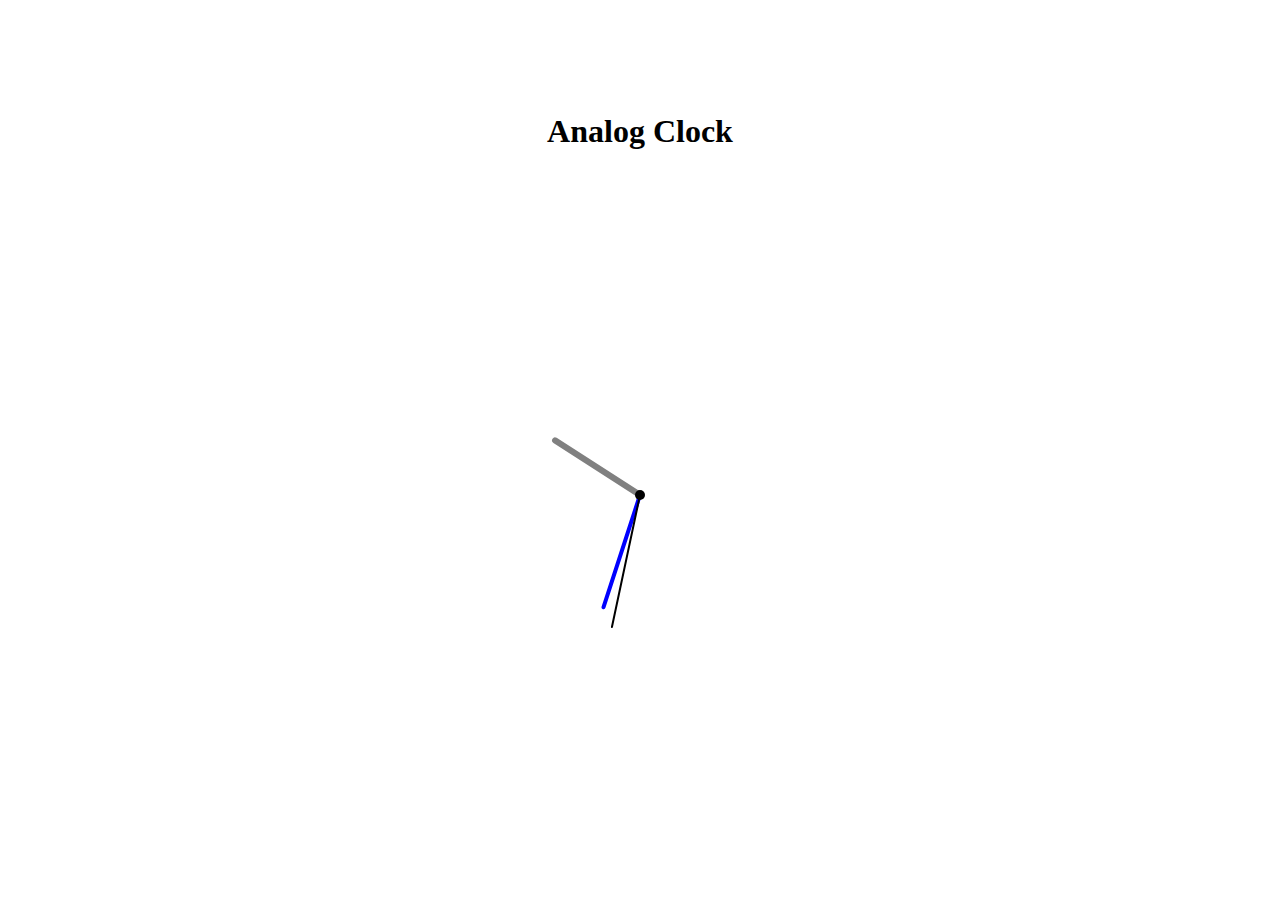
<file: Analog Clock/index.html>
<!DOCTYPE html>
<html lang="en">
<head>
    <meta charset="UTF-8">
    <meta name="viewport" content="width=device-width, initial-scale=1.0">
    <title>Analog Clock</title>
    <link rel="stylesheet" href="style.css">
</head>
<body>
    <h1>Analog Clock</h1>
    <div class="clock">
        <div class="hour"></div>
        <div class="minute"></div>
        <div class="second"></div>
    </div>

    
</body>
<script src="script.js"></script>
</html>
</file>
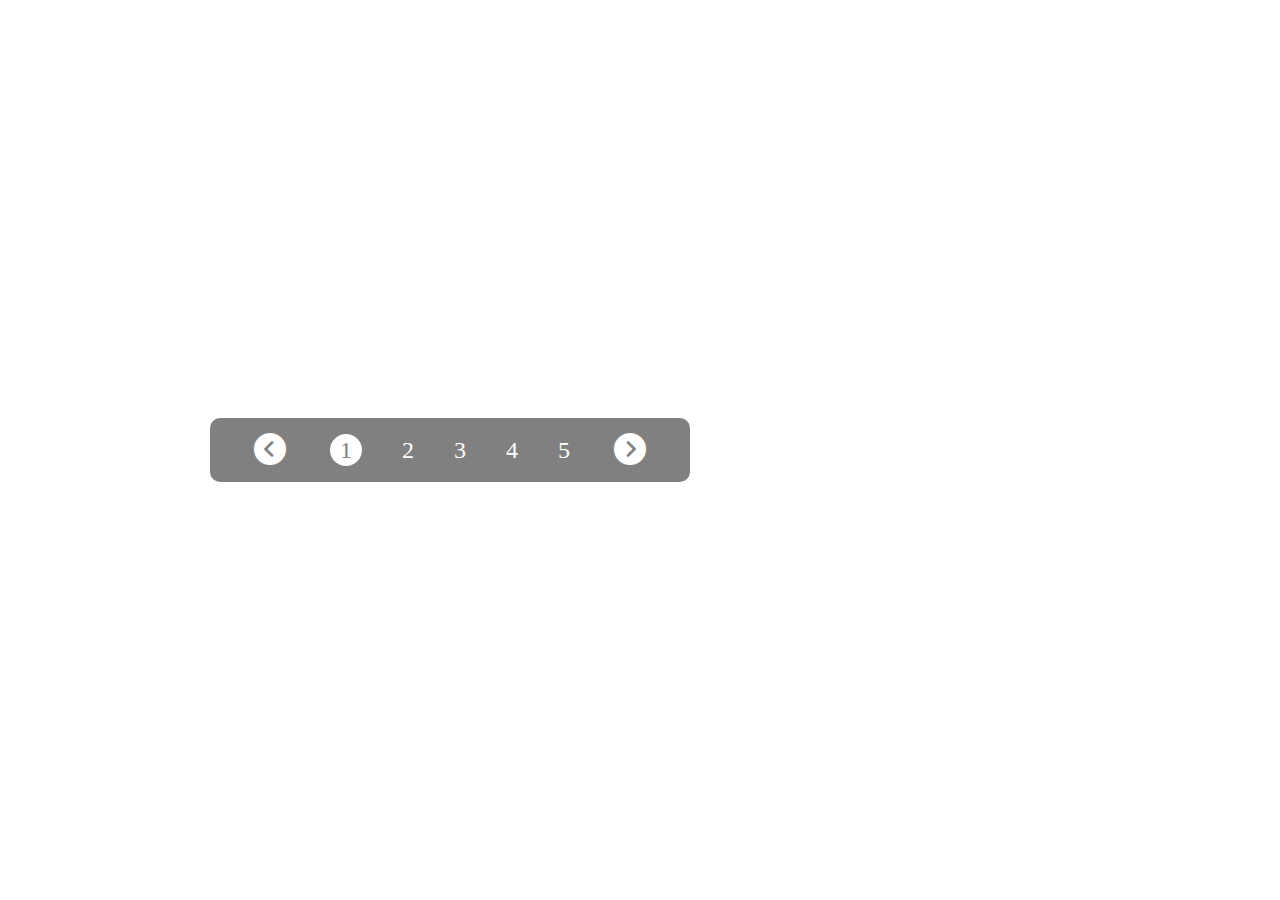
<file: Build pagination/index.html>
<!DOCTYPE html>
<html lang="en">
<head>
    <meta charset="UTF-8">
    <meta name="viewport" content="width=device-width, initial-scale=1.0">
    <title>Pagination</title>
    <link rel="stylesheet" href="style.css">
    <link rel="stylesheet" href="https://cdnjs.cloudflare.com/ajax/libs/font-awesome/6.7.2/css/all.min.css" integrity="sha512-Evv84Mr4kqVGRNSgIGL/F/aIDqQb7xQ2vcrdIwxfjThSH8CSR7PBEakCr51Ck+w+/U6swU2Im1vVX0SVk9ABhg==" crossorigin="anonymous" referrerpolicy="no-referrer" />

</head>
<body>

    <div class="container">
        <div class="btn prev"><i class="fa-solid fa-circle-chevron-left"></i></div>
        <ul class="page-container">
            <li class="page active">1</li>
            <li class="page">2</li>
            <li class="page">3</li>
            <li class="page">4</li>
            <li class="page">5</li>
        </ul>

        <div class="btn next"><i class="fa-solid fa-circle-chevron-right"></i></div>
    </div>


</body>
<script src="script.js"></script>
</html>
</file>
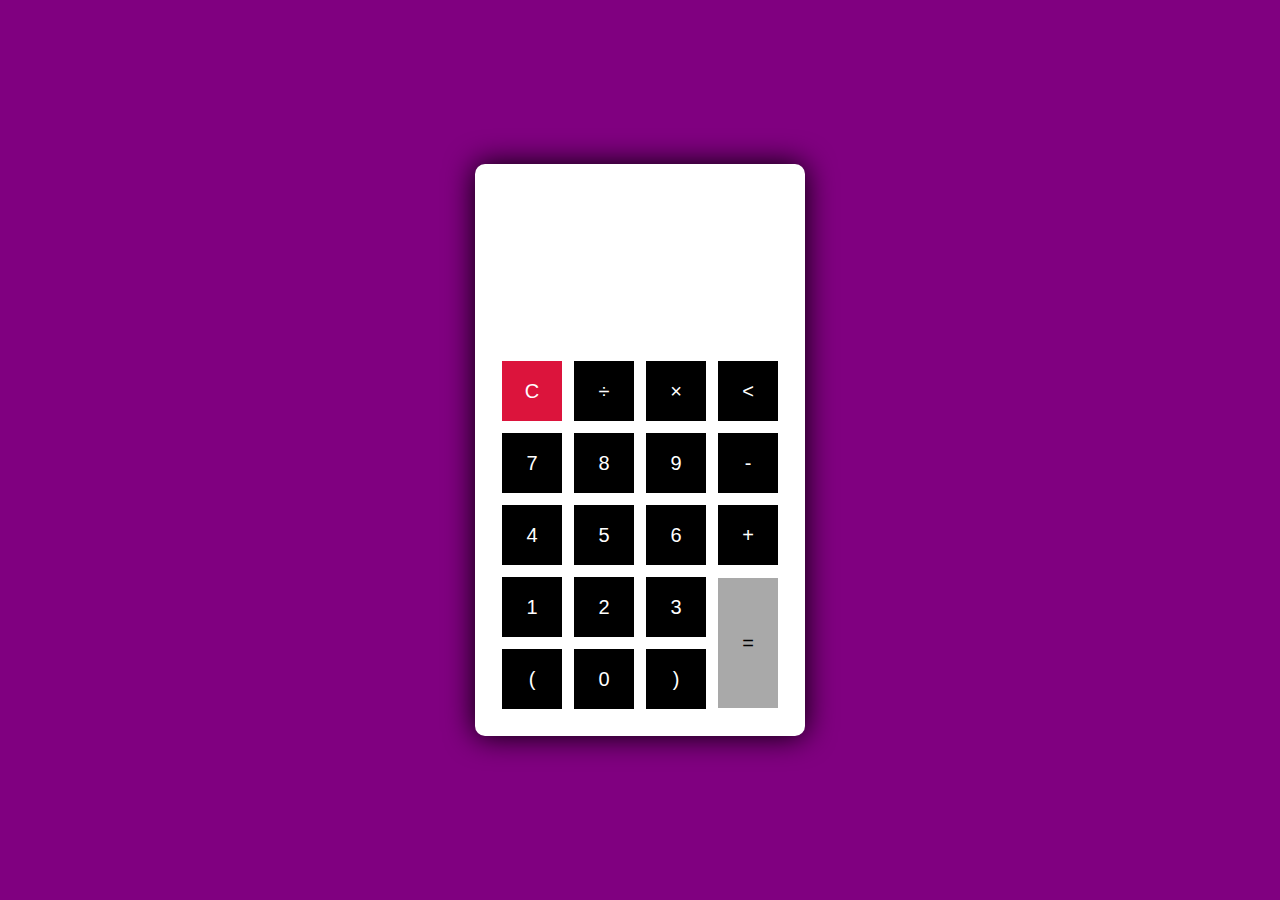
<file: calculator/index.html>
<!DOCTYPE html>
<html lang="en">
<head>
    <meta charset="UTF-8">
    <meta name="viewport" content="width=device-width, initial-scale=1.0">
    <title>A Simple Calculator</title>
    <link rel="stylesheet" href="style.css">
</head>
<body>

    <div class="container">
        <div class="calculator">
            <div class="display-screen">
                <div id="display"></div>
            </div>


            <div class="buttons">
                <table>
                    <!-- first row -->
                    <tr>
                        <td><button class="btn-operator" id="clear">C</button></td>
                        <td><button class="btn-operator" id="/">&divide;</button></td>
                        <td><button class="btn-operator" id="*">&times;</button></td>
                        <td><button class="btn-operator" id="backspace"><</button></td>
                    </tr>

                    <!-- second row -->
                     <tr>
                         <td><button class="btn-operator" id="7">7</button></td>
                         <td><button class="btn-operator" id="8">8</button></td>
                         <td><button class="btn-operator" id="9">9</button></td>
                         <td><button class="btn-operator" id="-">-</button></td>
                     </tr>

                     <!-- third row -->
                      <tr>
                         <td><button class="btn-operator" id="4">4</button></td>
                         <td><button class="btn-operator" id="5">5</button></td>
                         <td><button class="btn-operator" id="6">6</button></td>
                         <td><button class="btn-operator" id="+">+</button></td>
                      </tr>


                      <!-- forth row -->
                       <tr>
                         <td><button class="btn-operator" id="1">1</button></td>
                         <td><button class="btn-operator" id="2">2</button></td>
                         <td><button class="btn-operator" id="3">3</button></td>
                         <td rowspan="2"><button class="btn-equal" id="equal">=</button></td>
                       </tr>

                       <!-- 5th row -->
                        <tr>
                            <td><button class="btn-operator" id="(">(</button></td>
                            <td><button class="btn-operator" id="0">0</button></td>
                            <td><button class="btn-operator" id=")">)</button></td>
                    </tr>

                </table>
            </div>
        </div>
    </div>
    
</body>
<script src="script.js"></script>
</html>
</file>
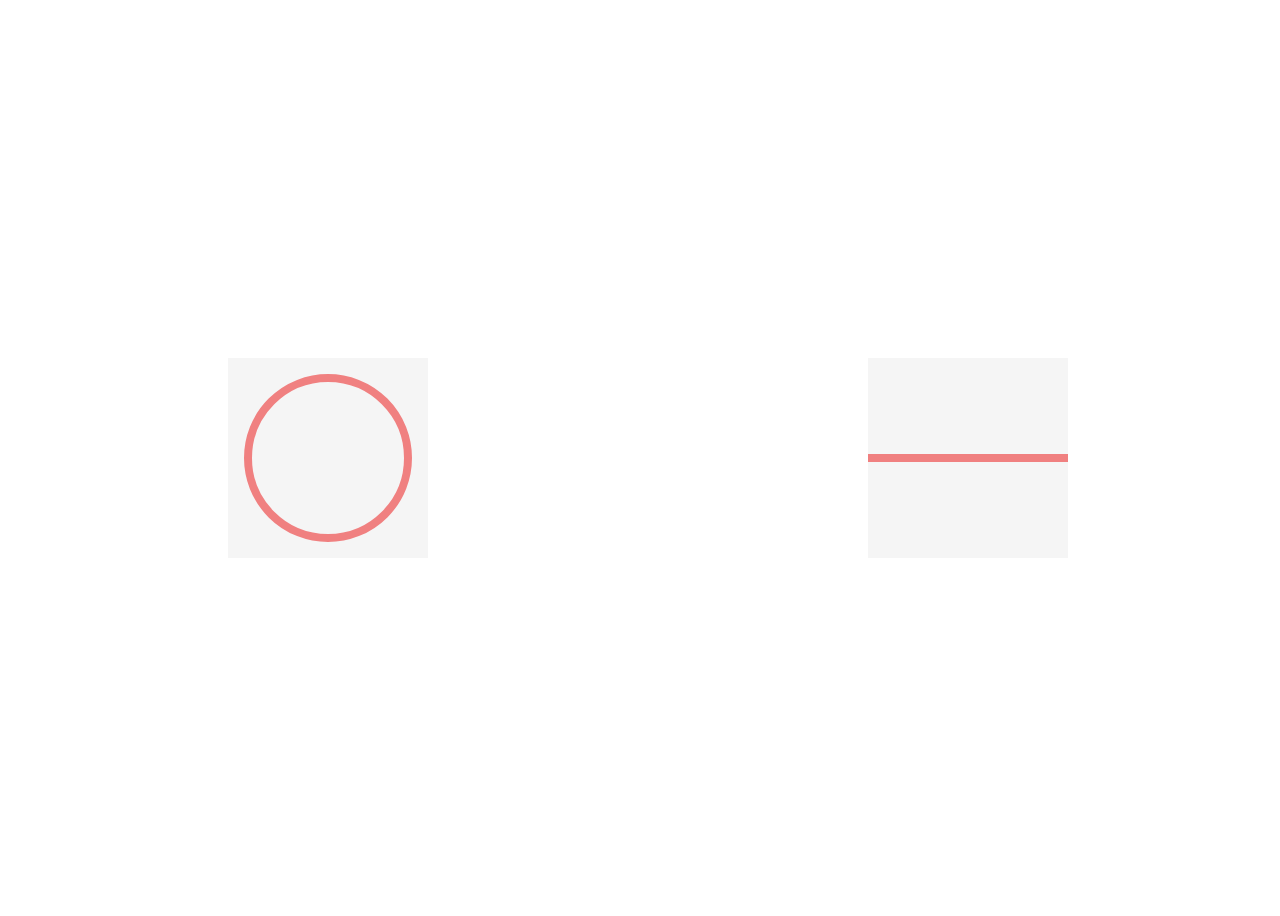
<file: circular and Hrozontal progress Bar /index.html>
<!DOCTYPE html>
<html lang="en">
<head>
    <meta charset="UTF-8">
    <meta name="viewport" content="width=device-width, initial-scale=1.0">
    <title>Loader</title>
    <link rel="stylesheet" href="style.css"/>
</head>
<body>

    <div class="wrap rotate">
        <svg>
            <circle class="circular" cx="100" cy="100" r="80"  fill="none" stroke="lightcoral"
            stroke-width="8"></circle>
        </svg>
    </div>


    <div class="wrap">
        <svg>
            <line  x1="0" y1="100" x2="200" y2="100" stroke-width="8" stroke="lightcoral"></line>
            
        </svg>
    </div>





    
</body>
</html>
</file>
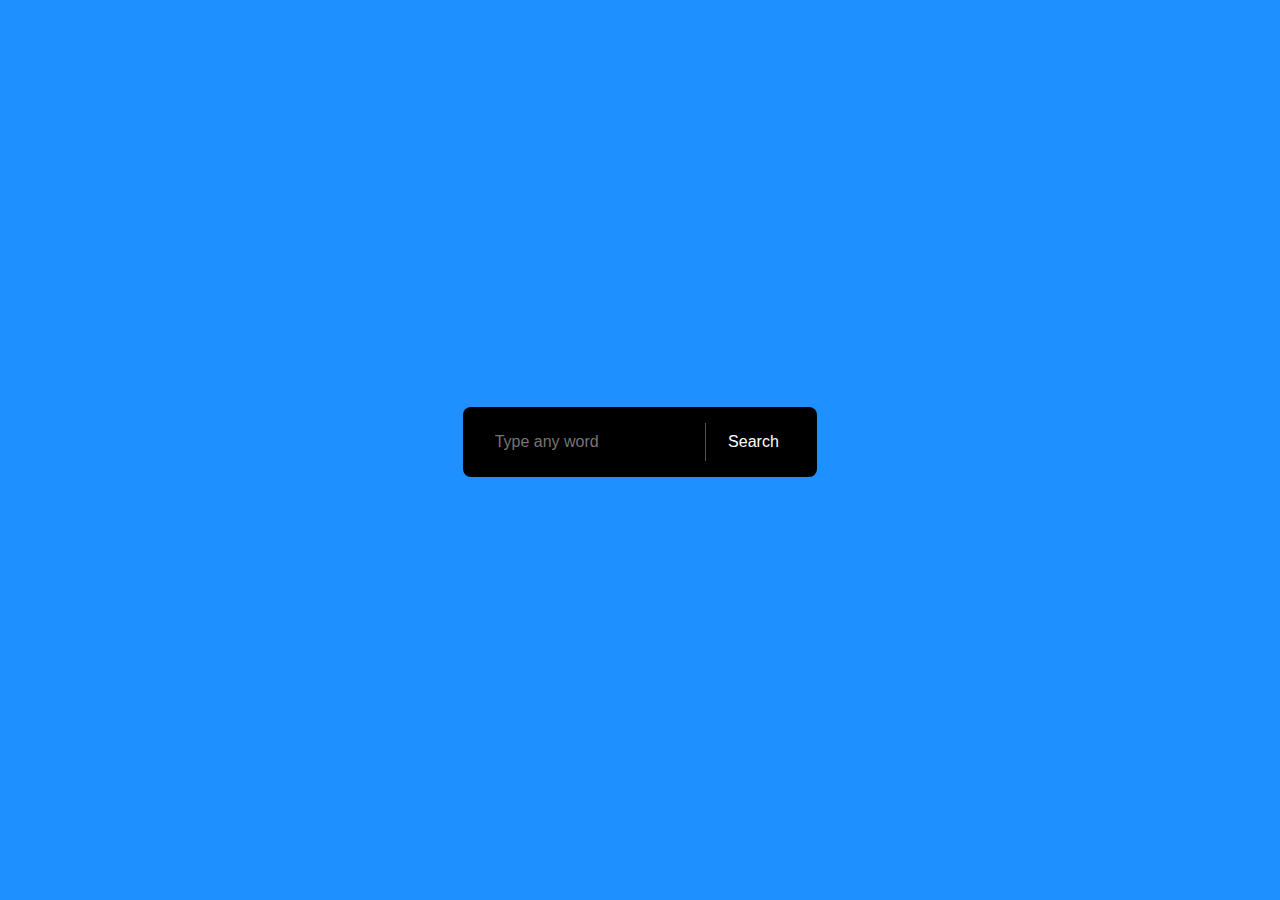
<file: dictionaryApplication/index.html>
<!DOCTYPE html>
<html lang="en">
<head>
    <meta charset="UTF-8">
    <meta name="viewport" content="width=device-width, initial-scale=1.0">
    <title>Dictionary Application</title>
    <link rel="stylesheet" href="style.css">


</head>
<body>

    <div class="container">
        <div class="search-form">
            <input type="text" placeholder="Type any word">
            <button>Search</button>
        </div>




        <div class="dictionary-app">
            <!-- <div class="card">
                <div class="property">
                    <span>Word:</span>
                    <span>The name of the word</span>
                </div>


                <div class="property">
                    <span>phonetics:</span>
                    <span>Phonetics will go here</span>
                </div>

                <div class="property">
                    <span>Audio:</span>
                </div>

                <div class="property">
                    <span>Definition:</span>
                    <span>Definition will go here</span>
                </div>

                <div class="property">
                    <span>Example:</span>
                </div>

                <div class="property">
                    <span>Parts of speech:</span>
                </div>

            </div> -->
        </div>
    </div>
    
</body>
<script src="script.js"></script>
</html>
</file>
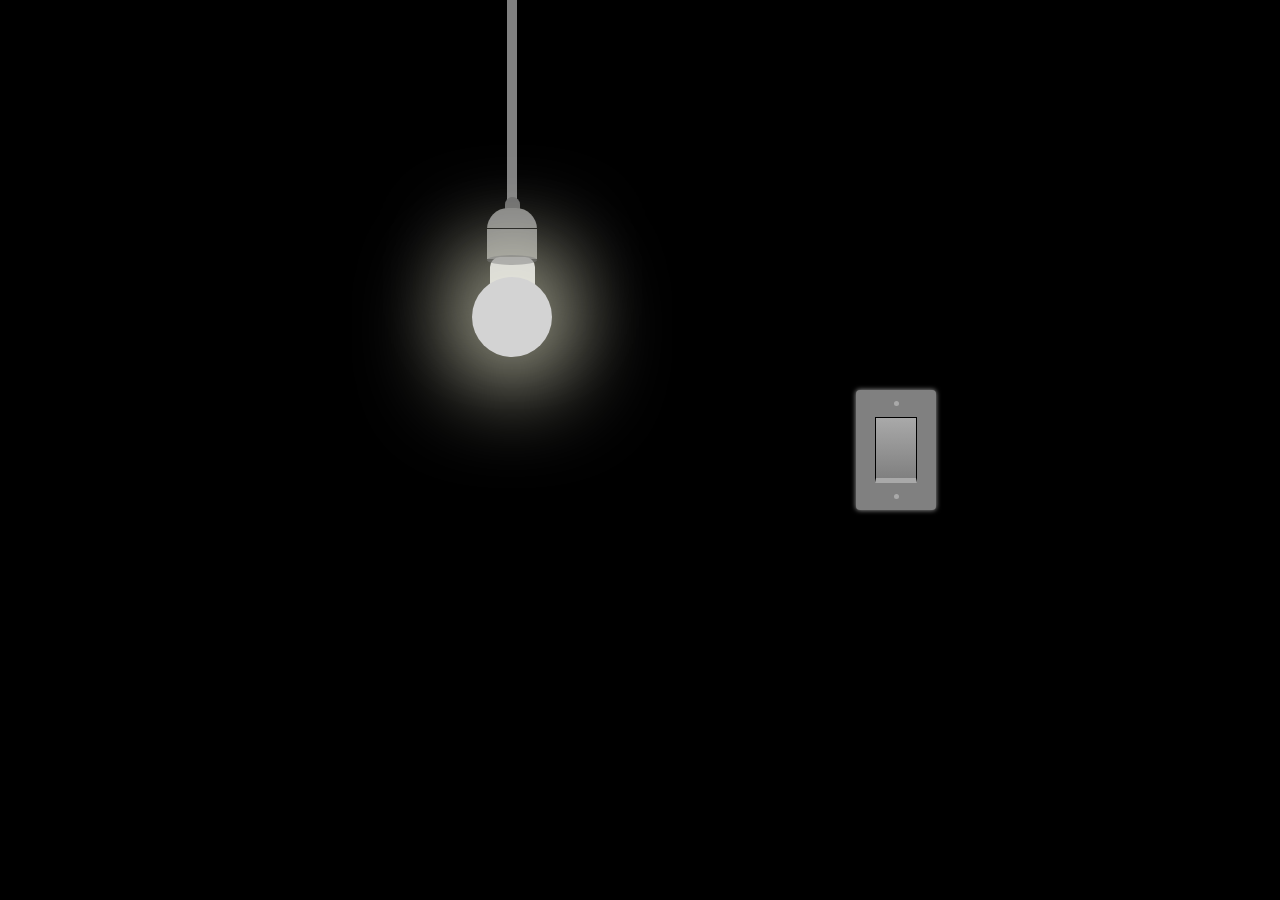
<file: lightBlubOnOff/index.html>
<!DOCTYPE html>
<html lang="en">
<head>
    <meta charset="UTF-8">
    <meta name="viewport" content="width=device-width, initial-scale=1.0">
    <title>Bulb</title>
    <link rel="stylesheet" href="style.css">
</head>
<body>

    <div class="bulb-container">
        <div class="wire"></div>
        <div class="wire-connection"></div>
        <div class="socket-top"></div>
        <div class="socket-bottom"></div>
        <div class="socket-back"></div>
        <div class="bulb-top bulbOn"></div>
        <div class="bulb-bottom bulbOn"></div>
         
    </div>

     <div class="switch-container">
        <div class="switch-cover">
            <div class="screw"></div>
            <div class="switch "></div>
            <div class="screw"></div>
        </div>
     </div>



</body>
<script src="script.js"></script>
</html>
</file>
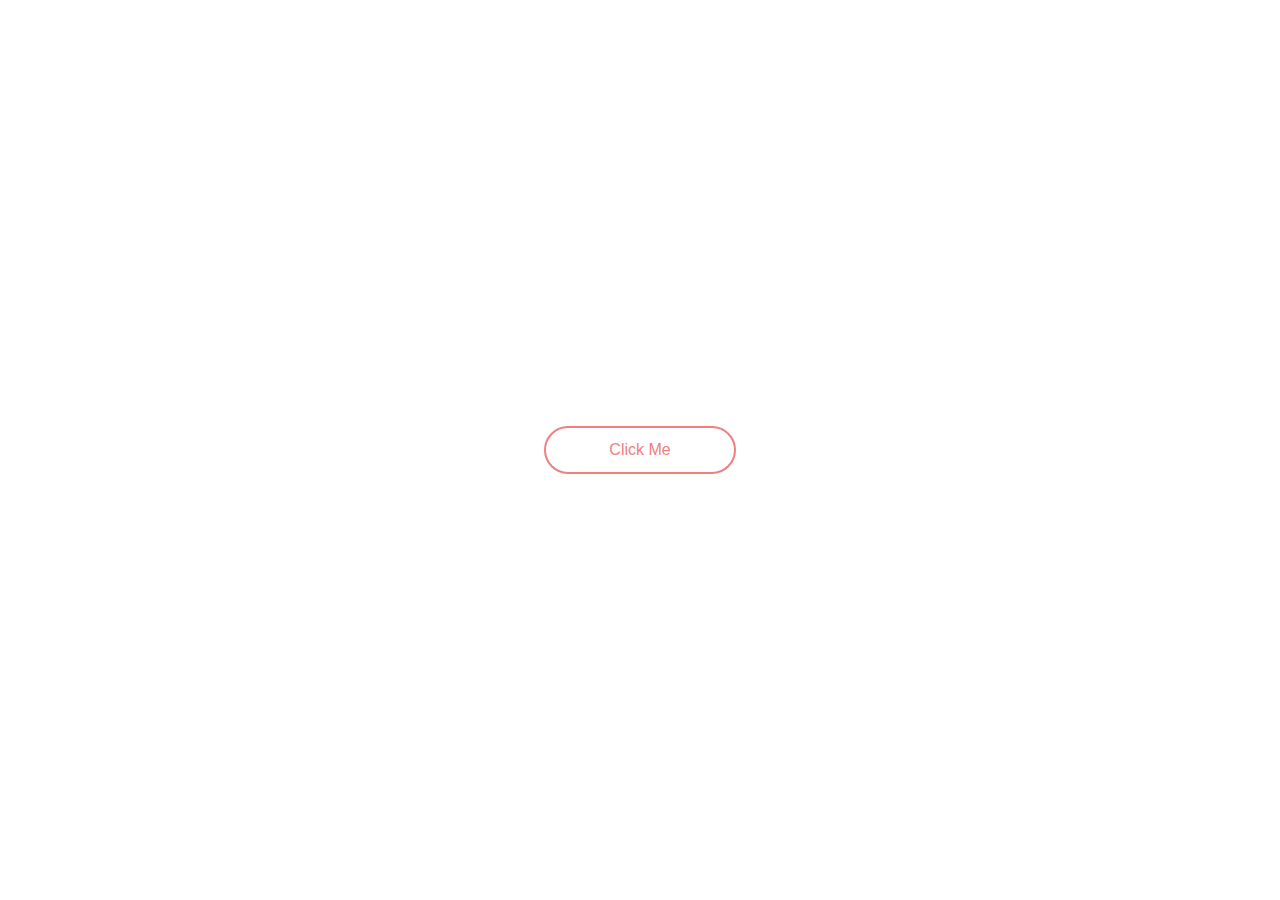
<file: popup model/index.html>
<!DOCTYPE html>
<html lang="en">
<head>
    <meta charset="UTF-8">
    <meta name="viewport" content="width=device-width, initial-scale=1.0">
    <title>Popup Model</title>
    <link rel="stylesheet" href="style.css">
</head>
<body>

    <div class="modal">
        <h2>pop Up Modal</h2>
        <p>Lorem ipsum dolor sit amet consectetur, adipisicing elit. 
         Harum blanditiis in illum quisquam saepe eum cumque debitis quos
         Lorem ipsum dolor sit amet consectetur, adipisicing elit. 
         Harum blanditiis in illum quisquam saepe eum cumque debitis quos? </p>
         <div class="btn modalBtn">Close</div>
    </div>


    <div class="btn ClickMe">
        Click Me
    </div>
</body>
<script src="script.js"></script>
</html>
</file>
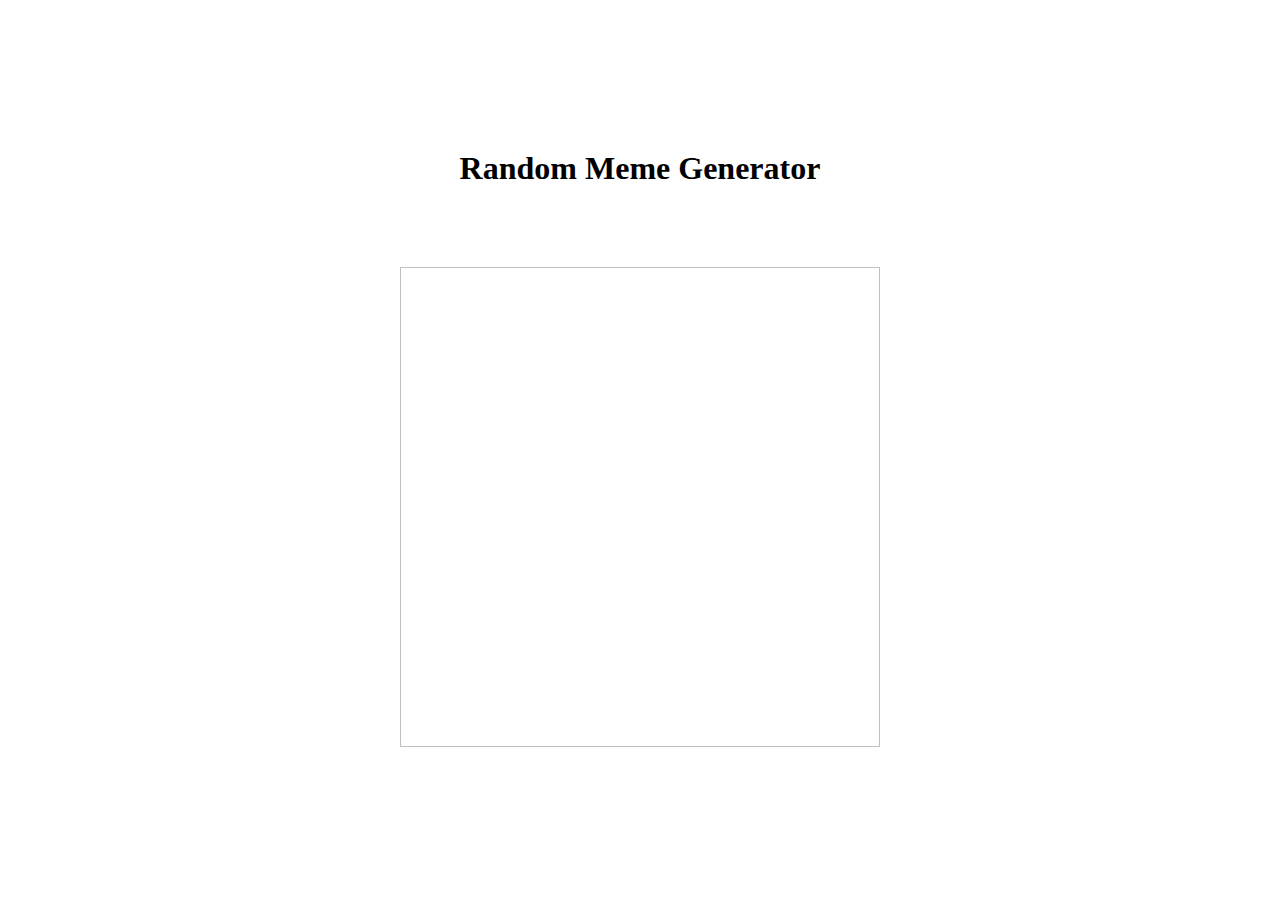
<file: Random Meme generator/index.html>
<!DOCTYPE html>
<html lang="en">
<head>
    <meta charset="UTF-8">
    <meta name="viewport" content="width=device-width, initial-scale=1.0">
    <title>RandomMemeGenerator</title>
    <link rel="stylesheet" href="style.css">
</head>
<body>

   <div class="container">

    <h1>Random Meme Generator</h1>
    <div class="meme">
         <img class="img-tag" alt="">
    </div>

   </div>
    
</body>
<script src="script.js"></script>
</html>
</file>
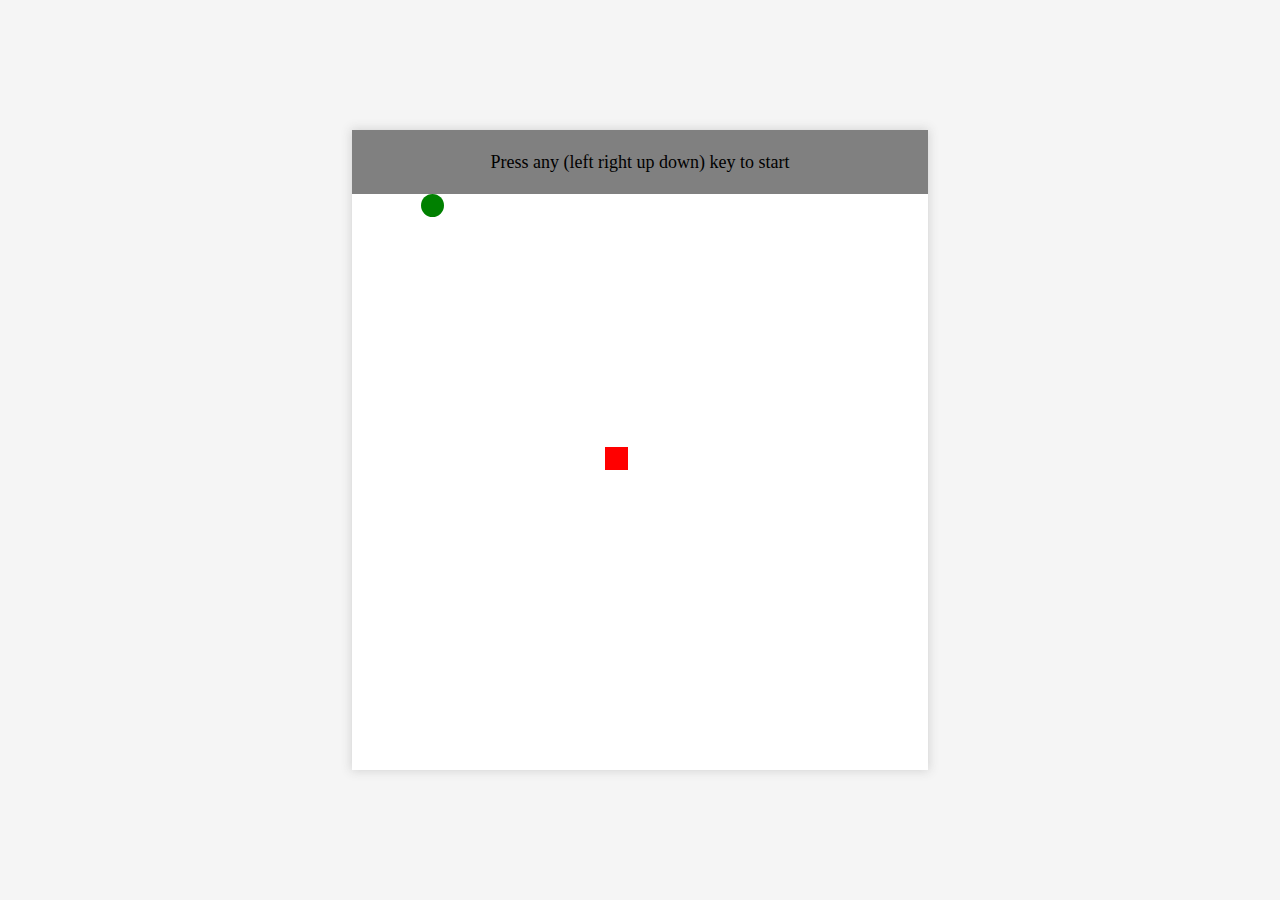
<file: snake game/index.html>
<!DOCTYPE html>
<html lang="en">
<head>
    <meta charset="UTF-8">
    <meta name="viewport" content="width=device-width, initial-scale=1.0">
    <title>snakeGame</title>
    <link rel="stylesheet" href="style.css">
</head>
<body>
    <div class="container">
        <div class="score-container">Press any (left right up down) key to start</div>
        <div class="game-container">
            <!-- <div class="food" style="grid-area: 2/5"></div> -->
        </div>
    </div>
</body>
<script src="script.js"></script>
</html>
</file>
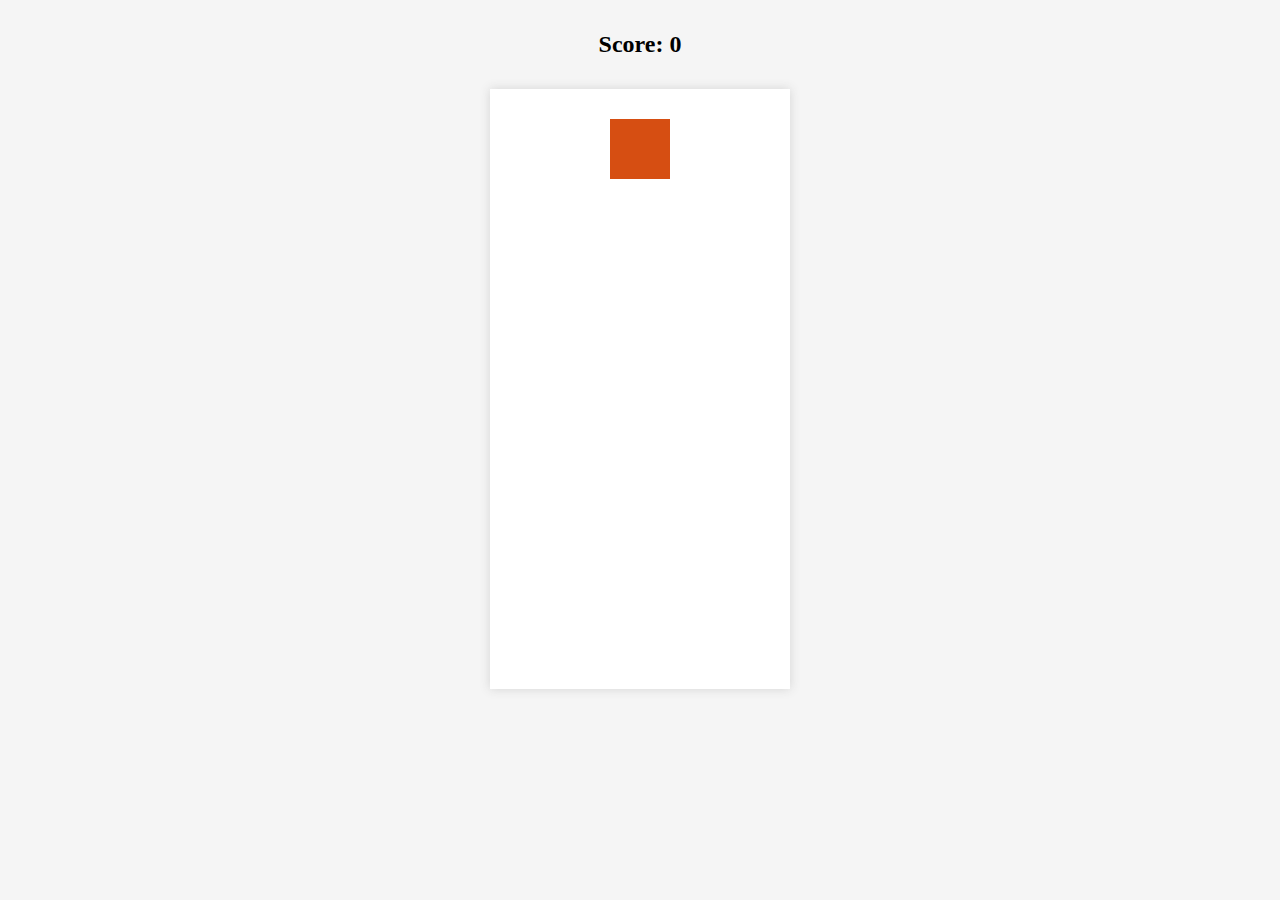
<file: TetrisGame/index.html>
<!DOCTYPE html>
<html lang="en">
<head>
    <meta charset="UTF-8">
    <meta name="viewport" content="width=device-width, initial-scale=1.0">
    <title>Tetris Game</title>
    <link rel="stylesheet" href="style.css">
</head>
<body>
    <h2>Score: 0</h2>
    <canvas id="tetris" height="600" width="300">
    </canvas>
</body>
<script src="script.js"></script>
</html>
</file>
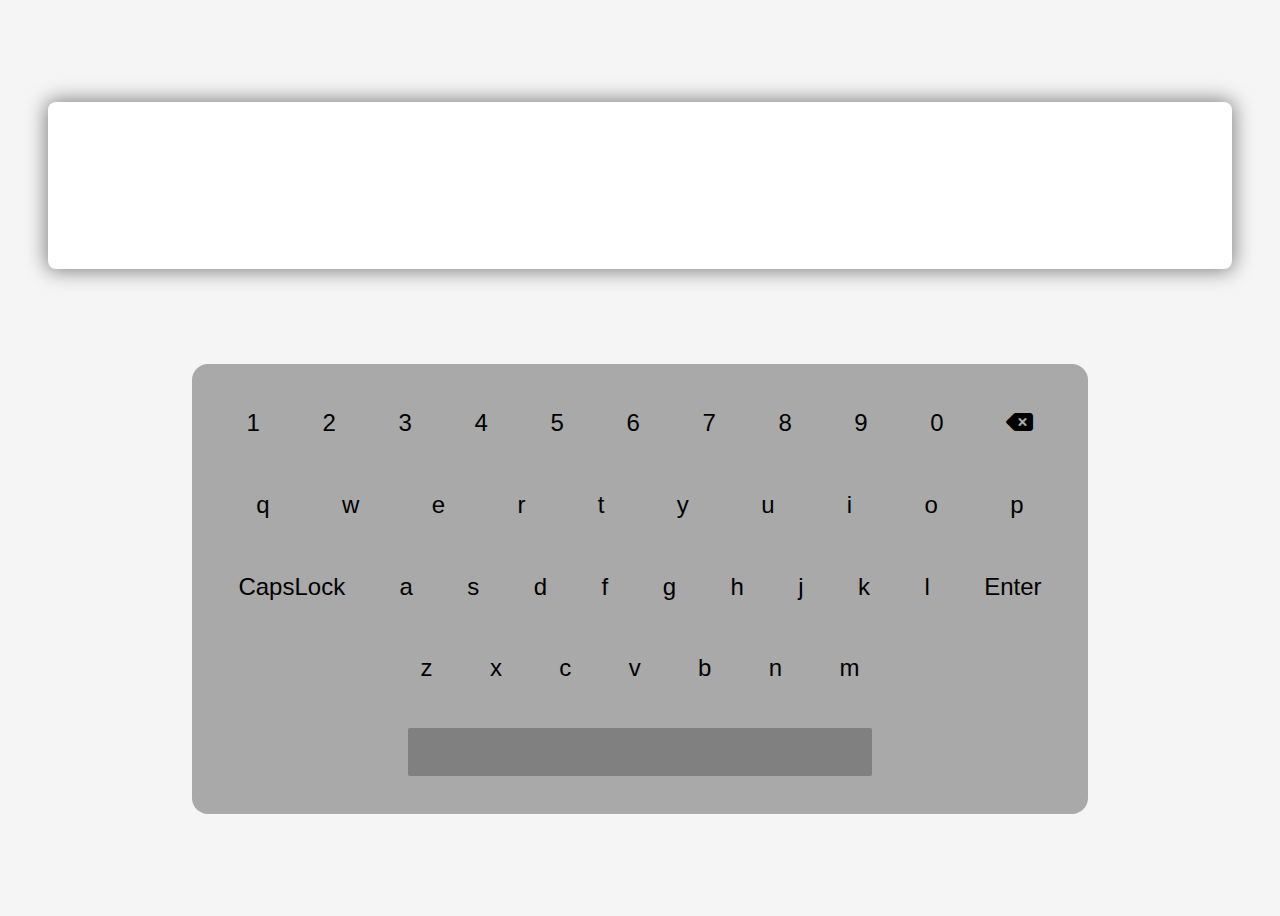
<file: virtual Keyboard/index.html>
<!DOCTYPE html>
<html lang="en">
<head>
    <meta charset="UTF-8">
    <meta name="viewport" content="width=device-width, initial-scale=1.0">
    <title>Keyboard</title>
    <link rel="stylesheet" href="style.css">
    <link rel="stylesheet" href="https://cdnjs.cloudflare.com/ajax/libs/font-awesome/6.7.2/css/all.min.css" integrity="sha512-Evv84Mr4kqVGRNSgIGL/F/aIDqQb7xQ2vcrdIwxfjThSH8CSR7PBEakCr51Ck+w+/U6swU2Im1vVX0SVk9ABhg==" crossorigin="anonymous" referrerpolicy="no-referrer" />
</head>
<body>

    <div class="textContainer"  contenteditable="true"></div>
    <div class="keyboard">
        <div class="row">
            <div class="key">1</div>
            <div class="key">2</div>
            <div class="key">3</div>
            <div class="key">4</div>
            <div class="key">5</div>
            <div class="key">6</div>
            <div class="key">7</div>
            <div class="key">8</div>
            <div class="key">9</div>
            <div class="key">0</div>
            <div class="key delete"><i class="fa-solid fa-delete-left"></i></div>
        </div>
        <div class="row">
            <div class="key">q</div>
            <div class="key">w</div>
            <div class="key">e</div>
            <div class="key">r</div>
            <div class="key">t</div>
            <div class="key">y</div>
            <div class="key">u</div>
            <div class="key">i</div>
            <div class="key">o</div>
            <div class="key">p</div>
        </div>
        <div class="row">
            <div class="key capsLock">CapsLock</div>
            <div class="key">a</div>
            <div class="key">s</div>
            <div class="key">d</div>
            <div class="key">f</div>
            <div class="key">g</div>
            <div class="key">h</div>
            <div class="key">j</div>
            <div class="key">k</div>
            <div class="key">l</div>
            <div class="key enter">Enter</div>
        </div>
        <div class="row secondLast">
            <div class="key">z</div>
            <div class="key">x</div>
            <div class="key">c</div>
            <div class="key">v</div>
            <div class="key">b</div>
            <div class="key">n</div>
            <div class="key">m</div>
        </div>
        <div class="row">
            <div class="key space">

            </div>
        </div>

    </div>
    
</body>
<script src="script.js"></script>
</html>
</file>
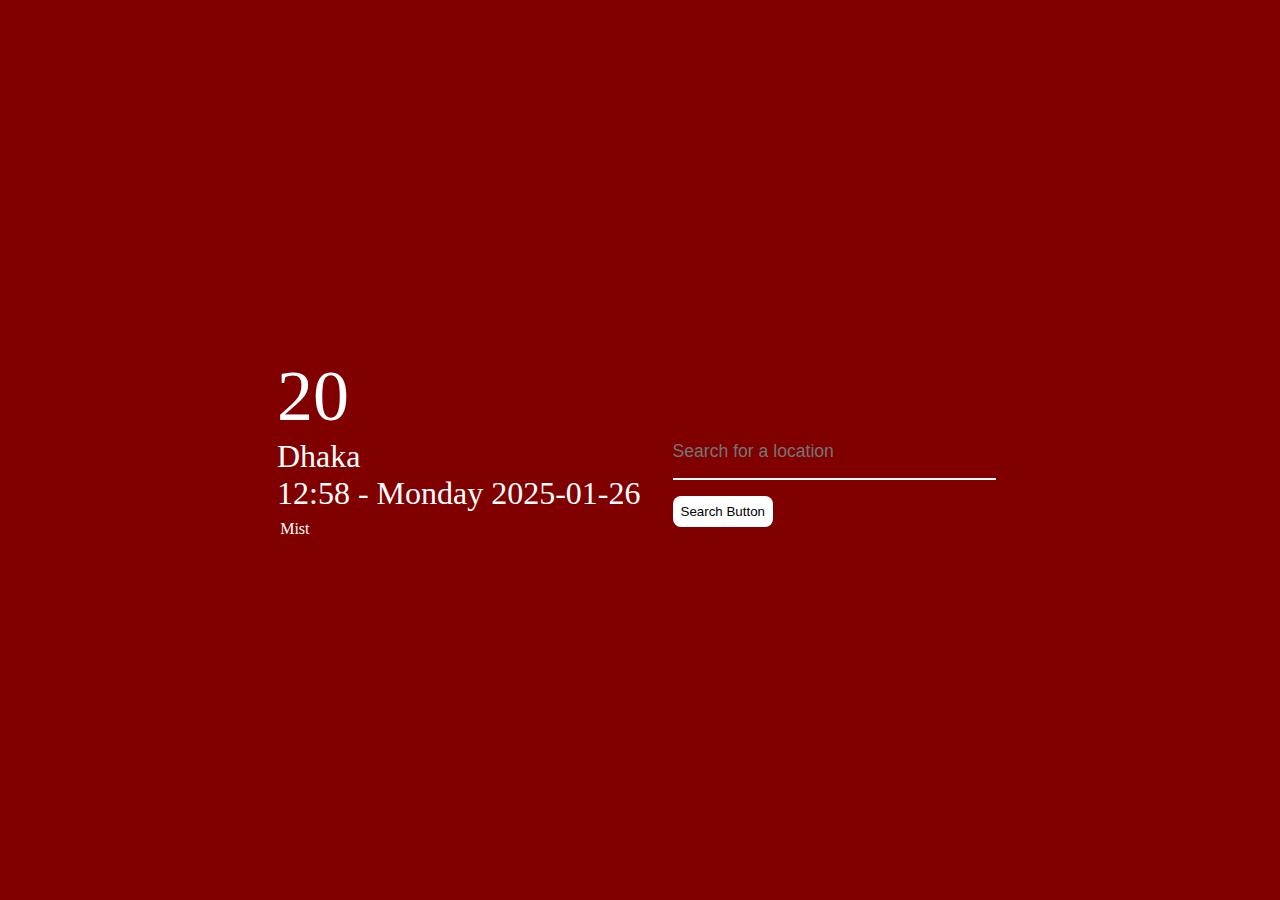
<file: weatherApp/index.html>
<!DOCTYPE html>
<html lang="en">
<head>
    <meta charset="UTF-8">
    <meta name="viewport" content="width=device-width, initial-scale=1.0">
    <link rel="styleSheet" href="style.css"/>
    <title>Weather</title>
</head>
<body>
    
    <div class="container">
        <div class="weather_container">

            <div class="temp">
                <p>20</p>
            </div>

            <div class="time_location">
                <p>Dhaka</p>
                <span>12:58 - Monday 2025-01-26</span>
            </div>

            <div class="condition">
                <p></p>

                <p>Mist</p>
            </div>


        </div>
        <nav>
            <form>
                <input type="text" placeholder="Search for a location" class="search_area"/>
                <button type="submit">Search Button</button>
            </form>
        </nav>
    </div>


    
   

</body>
<script src="script.js"></script>
</html>
</file>
<file: Analog Clock/style.css>
body{
    display:flex;
    align-items:center;
    justify-content:space-evenly;
    flex-direction:column;
    height:90vh;


}

.clock{
    height:30rem;
    width:30rem;
    background:url("https://c8.alamy.com/comp/2C5AC8A/clock-face-blank-hour-dial-dashes-mark-minutes-and-hours-simple-flat-vector-illustration-2C5AC8A.jpg");
    background-size:cover;
    display:flex;
    justify-content:center;
    align-items:center;
}



.clock::before{ 
    content:"";
    height:10px;
    width:10px;
    background-color:black;
    position:absolute;
    z-index:100;
    border-radius:50%;
}



.hour, .minute, .second{
    display:flex;
    justify-content:center;
    position:absolute;
    

}
.hour{
    width:13rem;
    height:13rem;
    display:flex;
    justify-content:center;
}

.hour::before{
    content:"";
    height:50%;
    width:6px;
    background-color:grey;
    border-radius:10px;

}


.minute{
    height:15rem;
    width:15rem;
  

}

.minute::before{
    content:"";
    height:50%;
    width:4px;
    background-color:blue;
    border-radius:10px;

}

.second{
    height:17rem;
    width:17rem;
}
.second::before{
    content:"";
    height:50%;
    width:2px;
    background-color:black;
    border-radius:10px;

}
</file>
<file: Build pagination/style.css>
*{
    margin: 0;
    padding : 0;
    box-sizing : border-box;

}


body{
    display: flex;
    justify-content: center;
    align-items:center;
    height:100vh;
    width:100vh;
    color:white;
    font-size:1.5rem;

}


.container{
    display:flex;
    justify-content: space-evenly;
    align-items:center;
    width:30rem;
    background-color:gray;
    height:4rem;
    border-radius: 10px;
   

}

.page-container{
    list-style:none;
    display:flex;
    align-items: center;
    justify-content: space-between;
    width:50%;


}


.btn{
    font-size:2rem;
}

.btn:hover{
    filter:brightness(0.9);
}


.page{
    cursor:pointer;
} 


.active{
   
   
   display:flex;
   justify-content:center;
   align-items:center;
  
    height:2rem;
    width:2rem;
    border-radius:1rem;
    background-color: white;
    color:grey;

}
</file>
<file: calculator/style.css>
*{
    margin:0;
    padding:0;
    box-sizing:border-box;
}

body{
    background-color:purple;
}

.container{
    height:100vh;
    width:100vw;
    display:grid;
    place-items:center;


}


.calculator{
    height:auto;
    width:auto;
    padding:20px;
    background-color:white;
    border-radius:10px;
    box-shadow: 0 0 30px black;

}

#display{
    height:150px;
    width:auto;


    display:flex;
    align-items:end;
    justify-content: flex-end;
    font-size:30px;
    margin-bottom:20px;

}


button{
    height: 60px;
    width:60px;
    border:0;
    margin:5px;
    font-size:20px;
    cursor:pointer;


}



button#equal{
    height:130px;
    background-color:darkgray;
    color:black;
}

.calculator button#clear{
    background-color:crimson;
    color:white;

}

.calculator button.btn-operator{
    background-color:black;
    color:white;

}
</file>
<file: circular and Hrozontal progress Bar /style.css>
body{
height: 100vh;
width:100vw;
display:flex;
justify-content:space-around;
align-items:center;

}

.wrap{
    height:200px;
    width:200px;
    background-color:whitesmoke;
    
}

.rotate{
    animation: rotate 1.6s infinite;
}
@keyframes rotate {
   100%{
    transform: rotate(360deg)
   } 
}



svg{
   width: 200px;
   height:200px;
}
.circular{
    animation: circular-show 1.6s ease-in-out infinite;
}

@keyframes circular-show{
    0%{    stroke-dasharray:10 510;
        stroke-dashoffset:0;
    }

    50%{
        stroke-dasharray:170 510;
        stroke-dashoffset:-250;
    }
    100%{
        stroke-dasharray:170 510;
        stroke-dashoffset:-510;
    }
}


line{
    animation: line-show 1.6s ease-in-out infinite;
}

@keyframes line-show{
    0%{
        stroke-dasharray:10 200;
        stroke-dashoffset:0;

    }
    50%{
        stroke-dasharray:60 200;
        stroke-dashoffset:-100;

    }
    100%{
        stroke-dasharray:60 200;
        stroke-dashoffset:-200

    }
}
</file>
<file: dictionaryApplication/style.css>
*{
    margin: 0;
    padding: 0;
    box-sizing: border-box;
    font-family: Arial, sans-serif;
}
body{
    display: grid;
    place-items: center; 
  
  
    min-height: 100vh;
    background-color: dodgerblue;
    padding: 1rem;
}
.card{
    width: auto;
    background-color: black;
    padding: 3rem 2rem;
    border-radius: 1rem;
    box-shadow: 0 0 .5rem rgba(0,0,0,.8);
}
.property{
    color: white;
    display: flex;
    align-items: flex-start;
    margin: 1rem 0;
    column-gap: 1rem;
}
.search-form{
    display: flex;
    justify-content: center;
    align-items: center;
    flex-wrap: wrap;
    width: 100%;
    max-width: 400px;
    height: auto;
    padding: 1rem;
    border-radius: 0.5rem;
    background-color: black;
    margin-bottom:1rem;
}
.search-form input{
    flex: 1;
    min-width: 60%;
    font-size: 1rem;
    padding: .6rem 1rem;
    border: none;
    outline: none;
    background-color: transparent;
    color: white;
}
.search-form button{
    flex: 0.3;
    min-width: 30%;
    font-size: 1rem;
    padding: .6rem 1rem;
    outline: none;
    border:none;
    border-left:1px solid #545454 ;
    background-color:black;
    color: white;
    cursor: pointer;
    
}

.search-form button:hover{
    background-color: white;
    color:black;
    box-shadow:0 0 .5rem #fff, inset 0 0 .5rem rgba(0,0,0,.7);
}
</file>
<file: lightBlubOnOff/style.css>
body {
    margin: 0;
    padding: 0;
    height: 100vh;
    background-color: black;
    display: flex;
    justify-content: center; 

.switch-container {
    width: 20%;
    height: 100vh;
    display: flex;
    justify-content: center;
    align-items: center;
}

.switch-cover {
    background-color: grey;
    height: 120px;
    width: 80px;
    box-shadow: 0px 0px 5px darkgrey;
    display: flex;
    justify-content: space-evenly;
    flex-direction: column;
    align-items: center;
    border-radius: 4px;
}

.screw {
    width: 5px;
    height: 5px;
    border-radius: 50%;
    background: darkgrey;
}

.switch {
    width: 50%;
    height: 50%;
    background: linear-gradient(darkgrey, grey);
    border-top: 1px solid black;
    border-left:1px solid black;
    border-right:1px solid black;
    border-bottom: 5px solid darkgrey;

    
}

.on{
    background:linear-gradient(grey, darkgrey);
    border-top: 5px solid darkgrey;
    border-bottom: 1px solid black;
}

.bulb-container {
    height: 100vh;
    width: 40%;
}



.wire{
    height:200px;
    width:10px;
    background:grey;
    margin:0 auto;

}
.wire-connection {
    width: 15px;
    height:15px;
    background:dimgrey;
    margin:0 auto;
    border-top-left-radius: 10px;
    border-top-right-radius:10px;
    margin-top:-3px;
 
}

.socket-top{
    height:20px;
    width:50px;
    background: grey;
    margin:0 auto;
    border-top-left-radius:40px;
    border-top-right-radius:40px;
    margin-top:-4px;
    border-bottom: 1px solid black;


}
.socket-bottom{
    width:50px;
    height:30px;
    background:gray;
    margin:0 auto;

}

.socket-back{
    width: 50px;
    height:10px;
    background: grey;
    margin:0 auto;
    opacity:0.5;
    border-radius:50%;
    margin-top:-4px;

}

.bulb-top{
    height:30px;
    width:45px;
    background-color: lightgrey;
    margin:0 auto;
    margin-top:-8px;
    border-top-left-radius:10px;
    border-top-right-radius:10px;

}
.bulb-bottom{
    width:80px;
    height:80px;
    background:lightgrey;
    border-radius:50%;
    margin:0 auto;
    margin-top:-10px;

}


.bulbOn{
    background-color:lightgrey;
    box-shadow: 0px 10px 100px 10px lightyellow;

}
</file>
<file: popup model/style.css>
*{
    margin:0;
    padding:0;
    box-sizing:border-box;
    font-family: sans-serif;
}

body{
    display:flex;
    justify-content:center;
    align-items:center;
    height:100vh;
    transition: all 0.5s;

}

.btn{
    width:12rem;
    height:3rem;
    border-radius:3rem;
    border : 2px solid lightcoral;
    color:lightcoral;
    display:flex;
    justify-content:center;
    align-items:center;
    transition:all 0.5s;
}

.btn:hover{
    transform: scale(1.1);
    color:white;
    background-color:lightcoral;

}


.modal{
    width:30rem;
    height:18rem;
    padding-left:2rem;
    padding-right:2rem;
    background-color:white;
    display:none;
    align-items:center;
    justify-content:space-evenly;
    flex-direction:column;
    border-radius:1rem; 
    position:absolute;
    top:0;
    animation:show 0.5s;


}
 
@keyframes show{
    0%, 1%{
        transform:translateY(-99%);
    }
    99%, 100% {
        transform : translateY(0%);
    }


}



.modalBtn{
    width:9rem;
    height:2rem;
}


.active{
    background-color:lightcoral;
}

.active .modal{
    display:flex;
}


.active .ClickMe{
    display:none;
}
</file>
<file: Random Meme generator/style.css>
*{
    margin:0;
    padding:0;
    box-sizing:border-box;

}

.container{
    display:flex;
    justify-content:center;
    align-items: center;
    flex-direction:column;
    height:100vh;

}

.img-tag{
    height:30rem;
    width:30rem;
    margin-top: 5rem;
}
</file>
<file: snake game/style.css>
*{
    margin:0;
    padding:0;
    box-sizing: border-box;

}
body{
    height: 100vh;
    width:100vw;
    background-color:whitesmoke;
    display:flex;
    justify-content:center;
    align-items:center;
}


.container{
    height:40rem;
    width:36rem;
    background-color:white;
    box-shadow: 0 0 10px 1px lightgrey;
    
}


.score-container{
    height:4rem;
    width:36rem;
    background-color:grey;
    display:flex;
    justify-content:center;
    align-items:center;
    font-size:large;
}


.game-container{
    height: 36rem;
    width:36rem;
    display:grid;
    grid-template:repeat(25 ,1fr)/repeat(25, 1fr);


}

.food{
    background-color:green;
    border-radius:50%;
}

.snake{
    background-color:red;
    
}
</file>
<file: TetrisGame/style.css>
* {
    margin: 0;
    padding: 0;
    box-sizing: border-box;
}

body {
    background-color: whitesmoke;
    display: flex;
    justify-content: space-evenly;
    align-items: center; 
    flex-direction:column;
    height: 80vh;
    
}


#tetris{
    background-color: white;
    box-shadow:0 0 10px 0 lightgrey;
}
</file>
<file: virtual Keyboard/style.css>
body{
 display:flex;
 flex-direction:column;
 align-items:center;
 justify-content:space-evenly;
 height:100vh;
 background-color:whitesmoke;
 font-size:1.5rem;
 font-family:sans-serif;
}
.textContainer{
    width:90vw;
    height:15vh;
    background:white;
    box-shadow:0 0 20px 2px grey;
    border-radius:0.5rem;
    padding:1rem;
    
    font-family:sans-serif;
    outline:none;
    display:flex;
    flex-direction:column-reverse;
    overflow-y:scroll;
    

}
.keyboard{
   height:50vh;
   width:70vw;
   background-color:darkgrey;
   border-radius:1rem;
   display:flex;
   flex-direction:column;
   justify-content:space-evenly;
}

.row{
    display:flex;
    align-items:center;
    justify-content:space-evenly;
}


.secondLast{
    width:60%;
    margin:0 auto;
}



.space{
    width:50%;
    height:2rem;
    background: grey;
}

.key{
    padding:0.5rem;
    border-radius:2px;
}


.key:active{
    background: white;

}

.active{
    background: whitesmoke;
}
</file>
<file: weatherApp/style.css>
*{
    margin:0%;
    padding:0%



}
.container{
    width:100%;
    height:100vh;
    background-color:maroon;
    display:flex;
    justify-content: center;
    align-items:center;


}

.weather_container{
    color: white;
}

.temp{
    font-size: 4.5rem;
}
.time_location{
    font-size: 2rem;
    margin-right: 2rem;
    
}

.condition{
    margin:0.5rem;
    margin-left:0.2rem;
}


nav{
    height:50px;

    
}
.search_area{
    padding:1rem 0;
    outline : none;
    border:none;
    color: white;
    background-color: transparent;
    font-size:1.1rem;
    border-bottom:2px solid white;

    width:98%;
}

nav form button{
    background-color: white;
    margin-top: 1rem;
    front-size: 1.1rem;
    outline: none;
    border:none;
    padding:0.5rem;
    border-radius:0.5rem;
}
</file>
